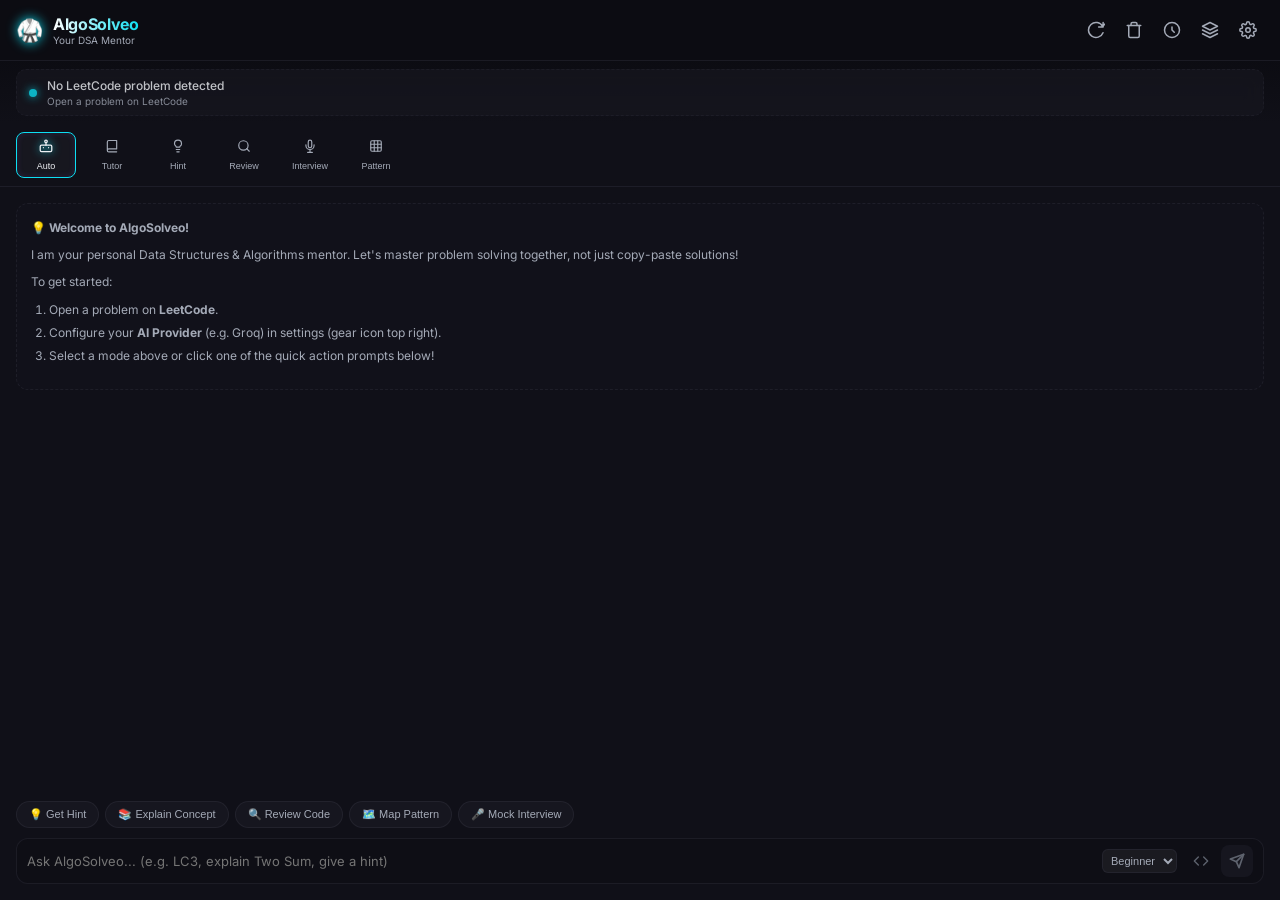
<file: sidepanel.html>
<!DOCTYPE html>
<html lang="en">
<head>
  <meta charset="UTF-8">
  <meta name="viewport" content="width=device-width, initial-scale=1.0">
  <title>AlgoSolveo - LeetCode Mentor</title>
  <link rel="preconnect" href="https://fonts.googleapis.com">
  <link rel="preconnect" href="https://fonts.gstatic.com" crossorigin>
  <link href="https://fonts.googleapis.com/css2?family=Fira+Code:wght@400;500&family=Inter:wght@300;400;500;600;700&display=swap" rel="stylesheet">
  <link rel="stylesheet" href="sidepanel.css">
</head>
<body class="dark-mode">
  <div class="app-container">
    <!-- Header -->
    <header class="app-header">
      <div class="logo-area">
        <span class="logo-emoji">🥋</span>
        <div class="logo-text">
          <h1>AlgoSolveo</h1>
          <span class="logo-subtitle">Your DSA Mentor</span>
        </div>
      </div>
      <div class="header-actions">
        <button id="sync-problem-btn" class="icon-btn" title="Sync Problem and Code">
          <svg viewBox="0 0 24 24" width="18" height="18" fill="none" stroke="currentColor" stroke-width="2" stroke-linecap="round" stroke-linejoin="round"><path d="M21.5 2v6h-6M21.34 15.57a10 10 0 1 1-.57-8.38l5.67-5.67"/></svg>
        </button>
        <button id="header-clear-chat-btn" class="icon-btn" title="Clear Current Chat">
          <svg viewBox="0 0 24 24" width="18" height="18" fill="none" stroke="currentColor" stroke-width="2" stroke-linecap="round" stroke-linejoin="round"><polyline points="3 6 5 6 21 6"/><path d="M19 6v14a2 2 0 0 1-2 2H7a2 2 0 0 1-2-2V6m3 0V4a2 2 0 0 1 2-2h4a2 2 0 0 1 2 2v2"/></svg>
        </button>
        <button id="toggle-history-btn" class="icon-btn" title="Saved Chats">
          <svg viewBox="0 0 24 24" width="18" height="18" fill="none" stroke="currentColor" stroke-width="2" stroke-linecap="round" stroke-linejoin="round"><path d="M12 8v4l3 3"/><circle cx="12" cy="12" r="10"/></svg>
        </button>
        <button id="toggle-roadmap-btn" class="icon-btn" title="Pattern Roadmap">
          <svg viewBox="0 0 24 24" width="18" height="18" fill="none" stroke="currentColor" stroke-width="2" stroke-linecap="round" stroke-linejoin="round"><path d="M12 2L2 7l10 5 10-5-10-5zM2 17l10 5 10-5M2 12l10 5 10-5"/></svg>
        </button>
        <button id="toggle-settings-btn" class="icon-btn" title="Settings">
          <svg viewBox="0 0 24 24" width="18" height="18" fill="none" stroke="currentColor" stroke-width="2" stroke-linecap="round" stroke-linejoin="round"><circle cx="12" cy="12" r="3"/><path d="M19.4 15a1.65 1.65 0 0 0 .33 1.82l.06.06a2 2 0 1 1-2.83 2.83l-.06-.06a1.65 1.65 0 0 0-1.82-.33 1.65 1.65 0 0 0-1 1.51V21a2 2 0 0 1-4 0v-.09A1.65 1.65 0 0 0 9 19.4a1.65 1.65 0 0 0-1.82.33l-.06.06a2 2 0 1 1-2.83-2.83l.06-.06a1.65 1.65 0 0 0 .33-1.82 1.65 1.65 0 0 0-1.51-1H3a2 2 0 0 1 0-4h.09A1.65 1.65 0 0 0 4.6 9a1.65 1.65 0 0 0-.33-1.82l-.06-.06a2 2 0 1 1 2.83-2.83l.06.06a1.65 1.65 0 0 0 1.82.33H9a1.65 1.65 0 0 0 1-1.51V3a2 2 0 0 1 4 0v.09a1.65 1.65 0 0 0 1 1.51 1.65 1.65 0 0 0 1.82-.33l.06-.06a2 2 0 1 1 2.83 2.83l-.06.06a1.65 1.65 0 0 0-.33 1.82V9a1.65 1.65 0 0 0 1.51 1H21a2 2 0 0 1 0 4h-.09a1.65 1.65 0 0 0-1.51 1z"/></svg>
        </button>
      </div>
    </header>

    <!-- Problem Status Bar -->
    <section class="problem-status-bar">
      <div id="problem-info" class="problem-info empty">
        <span class="status-indicator"></span>
        <div class="problem-details">
          <p id="problem-title" class="title">No LeetCode problem detected</p>
          <div class="difficulty-wrapper">
            <span id="problem-difficulty" class="difficulty">Open a problem on LeetCode</span>
            <span class="difficulty-separator hidden">|</span>
            <select id="header-language-select" class="header-lang-select hidden">
              <option value="Java">Java</option>
              <option value="Python">Python</option>
              <option value="C++">C++</option>
              <option value="JavaScript">JavaScript</option>
              <option value="Go">Go</option>
              <option value="TypeScript">TypeScript</option>
              <option value="Rust">Rust</option>
            </select>
          </div>
        </div>
      </div>
    </section>

    <!-- Mode Selector Tabs -->
    <nav class="mode-selector">
      <button class="mode-tab active" data-mode="AUTO" title="Auto Mode Detection">
        <span class="mode-icon">
          <svg viewBox="0 0 24 24" width="14" height="14" fill="none" stroke="currentColor" stroke-width="2" stroke-linecap="round" stroke-linejoin="round"><rect x="3" y="11" width="18" height="10" rx="2"/><circle cx="12" cy="5" r="2"/><path d="M12 7v4M8 15h.01M16 15h.01"/></svg>
        </span>
        <span class="mode-name">Auto</span>
      </button>
      <button class="mode-tab" data-mode="TUTOR" title="Tutor Mode">
        <span class="mode-icon">
          <svg viewBox="0 0 24 24" width="14" height="14" fill="none" stroke="currentColor" stroke-width="2" stroke-linecap="round" stroke-linejoin="round"><path d="M4 19.5A2.5 2.5 0 0 1 6.5 17H20M4 19.5A2.5 2.5 0 0 0 6.5 22H20M4 19.5V5A2.5 2.5 0 0 1 6.5 2.5H20v14.5H6.5a2.5 2.5 0 0 0-2.5 2.5z"/></svg>
        </span>
        <span class="mode-name">Tutor</span>
      </button>
      <button class="mode-tab" data-mode="HINT" title="Hint Mode">
        <span class="mode-icon">
          <svg viewBox="0 0 24 24" width="14" height="14" fill="none" stroke="currentColor" stroke-width="2" stroke-linecap="round" stroke-linejoin="round"><path d="M9 18h6M10 22h4M15 14c.2-1 .7-1.7 1.5-2.5 1-.9 1.5-2.2 1.5-3.5A6 6 0 0 0 6 8c0 1 .6 2.2 1.5 3.5.7.7 1.3 1.5 1.5 2.5z"/></svg>
        </span>
        <span class="mode-name">Hint</span>
      </button>
      <button class="mode-tab" data-mode="REVIEW" title="Review Mode">
        <span class="mode-icon">
          <svg viewBox="0 0 24 24" width="14" height="14" fill="none" stroke="currentColor" stroke-width="2" stroke-linecap="round" stroke-linejoin="round"><circle cx="11" cy="11" r="8"/><line x1="21" y1="21" x2="16.65" y2="16.65"/></svg>
        </span>
        <span class="mode-name">Review</span>
      </button>
      <button class="mode-tab" data-mode="INTERVIEW" title="Interview Mode">
        <span class="mode-icon">
          <svg viewBox="0 0 24 24" width="14" height="14" fill="none" stroke="currentColor" stroke-width="2" stroke-linecap="round" stroke-linejoin="round"><path d="M12 2a3 3 0 0 0-3 3v7a3 3 0 0 0 6 0V5a3 3 0 0 0-3-3z"/><path d="M19 10v1a7 7 0 0 1-14 0v-1M12 19v4M8 23h8"/></svg>
        </span>
        <span class="mode-name">Interview</span>
      </button>
      <button class="mode-tab" data-mode="PATTERN" title="Pattern Mapper Mode">
        <span class="mode-icon">
          <svg viewBox="0 0 24 24" width="14" height="14" fill="none" stroke="currentColor" stroke-width="2" stroke-linecap="round" stroke-linejoin="round"><rect x="3" y="3" width="18" height="18" rx="2" ry="2"/><line x1="9" y1="3" x2="9" y2="21"/><line x1="15" y1="3" x2="15" y2="21"/><line x1="3" y1="9" x2="21" y2="9"/><line x1="3" y1="15" x2="21" y2="15"/></svg>
        </span>
        <span class="mode-name">Pattern</span>
      </button>
    </nav>

    <!-- Settings Slide Panel -->
    <section id="settings-panel" class="settings-panel hidden">
      <div class="settings-header">
        <h2>Settings</h2>
        <button id="close-settings-btn" class="icon-btn">
          <svg viewBox="0 0 24 24" width="20" height="20" fill="none" stroke="currentColor" stroke-width="2" stroke-linecap="round" stroke-linejoin="round"><line x1="18" y1="6" x2="6" y2="18"/><line x1="6" y1="6" x2="18" y2="18"/></svg>
        </button>
      </div>
      <div class="settings-content">
        <div class="settings-group" id="account-group">
          <label>Account</label>
          <div id="account-signed-out">
            <button id="google-signin-btn" type="button" class="primary-btn">Sign in with Google</button>
          </div>
          <div id="account-signed-in" class="hidden">
            <div id="account-email" style="font-weight:600;margin-bottom:4px;"></div>
            <div id="account-plan" style="opacity:0.8;margin-bottom:8px;"></div>
            <button id="signout-btn" type="button" class="primary-btn">Sign out</button>
          </div>
        </div>

        <div class="settings-group">
          <label for="provider-select">AI Provider</label>
          <select id="provider-select">
            <option value="algosolveo">AlgoSolveo AI (Sign in, no key needed)</option>
            <option value="groq">Groq (Your own key)</option>
            <option value="ollama">Ollama (Local LLM)</option>
            <option value="openai">OpenAI (ChatGPT)</option>
          </select>
        </div>

        <!-- Provider Specific Groups -->
        <div id="groq-group" class="provider-specific">
          <div class="settings-group">
            <label for="groq-key-input">Groq API Key</label>
            <div class="api-key-container">
              <input type="password" id="groq-key-input" placeholder="gsk_...">
              <button id="test-groq-btn" class="secondary-btn compact-btn">Test</button>
            </div>
            <span id="groq-status" class="help-text">Get a free, high-speed API Key from <a href="https://console.groq.com/" target="_blank">Groq Console</a></span>
          </div>
          <div class="settings-group">
            <label for="groq-model-select">Groq Model</label>
            <select id="groq-model-select">
              <option value="openai/gpt-oss-20b">GPT-OSS 20B (Fast)</option>
              <option value="openai/gpt-oss-120b">GPT-OSS 120B (Smartest)</option>
              <option value="gemma2-9b-it">Gemma 2 9B (Google - Fast & Smart)</option>
            </select>
          </div>
        </div>

        <div id="ollama-group" class="provider-specific hidden">
          <div class="settings-group">
            <label for="ollama-url-input">Ollama Server URL</label>
            <div class="api-key-container">
              <input type="text" id="ollama-url-input" placeholder="https://ollama.com/api" value="https://ollama.com/api">
              <button id="test-ollama-btn" class="secondary-btn compact-btn">Test</button>
            </div>
            <span id="ollama-status" class="help-text">Start Ollama on your machine, or enter a remote server URL.</span>
          </div>
          <div class="settings-group">
            <label for="ollama-key-input">Ollama API Key (Optional)</label>
            <input type="password" id="ollama-key-input" placeholder="ollama_...">
            <span class="help-text">Required if accessing Ollama Cloud or a remote secure server.</span>
          </div>
          <div class="settings-group">
            <label for="ollama-model-select">Ollama Model</label>
            <select id="ollama-model-select" style="margin-bottom: 8px;">
              <option value="gpt-oss:20b">gpt-oss:20b (Best - Cloud)</option>
            </select>
            <input type="hidden" id="ollama-model-input" value="gpt-oss:20b">
            <span class="help-text">Default model for the Ollama connection.</span>
          </div>
        </div>

        <div id="openai-group" class="provider-specific hidden">
          <div class="settings-group">
            <label for="openai-key-input">OpenAI API Key</label>
            <div class="api-key-container">
              <input type="password" id="openai-key-input" placeholder="sk-...">
              <button id="test-openai-btn" class="secondary-btn compact-btn">Test</button>
            </div>
            <span id="openai-status" class="help-text">Verify your ChatGPT API Key.</span>
          </div>
          <div class="settings-group">
            <label for="openai-model-select">OpenAI Model</label>
            <select id="openai-model-select">
              <option value="gpt-4o-mini">GPT-4o Mini (Recommended)</option>
              <option value="gpt-4o">GPT-4o (Paid/Smart)</option>
            </select>
          </div>
        </div>
        <div class="settings-group">
          <label for="language-select">Preferred Language</label>
          <select id="language-select">
            <option value="Python">Python</option>
            <option value="JavaScript">JavaScript</option>
            <option value="Java">Java</option>
            <option value="C++">C++</option>
            <option value="Go">Go</option>
            <option value="TypeScript">TypeScript</option>
            <option value="Rust">Rust</option>
          </select>
        </div>
        <div class="settings-group">
          <label for="tutor-style">Tutor Style</label>
          <select id="tutor-style">
            <option value="Beginner-Friendly" selected>Beginner-Friendly (Simple code & analogies)</option>
            <option value="Socratic">Socratic (Guided questions)</option>
            <option value="Direct">Direct (Explanatory)</option>
          </select>
        </div>
        <div class="settings-group">
          <label for="interviewer-personality">Interviewer Persona</label>
          <select id="interviewer-personality">
            <option value="Neutral">Neutral (Standard corporate)</option>
            <option value="Friendly">Friendly & Encouraging</option>
            <option value="Challenging">Challenging & Probing</option>
          </select>
        </div>
        <div class="settings-group checkbox-group">
          <input type="checkbox" id="auto-sync-code">
          <label for="auto-sync-code">Auto-sync code from LeetCode editor</label>
        </div>
        <button id="save-settings-btn" class="primary-btn">Save Settings</button>
        <button id="clear-chat-btn" class="secondary-btn">Clear Chat History</button>
      </div>
    </section>

    <!-- History Slide Panel -->
    <section id="history-panel" class="settings-panel hidden left-panel">
      <div class="settings-header">
        <h2>Saved Chats</h2>
        <button id="close-history-btn" class="icon-btn" title="Close">
          <svg viewBox="0 0 24 24" width="20" height="20" fill="none" stroke="currentColor" stroke-width="2" stroke-linecap="round" stroke-linejoin="round"><line x1="18" y1="6" x2="6" y2="18"/><line x1="6" y1="6" x2="18" y2="18"/></svg>
        </button>
      </div>
      <div class="settings-content" style="overflow-y: auto; flex-grow: 1; padding: 0;">
        <div id="history-list" class="history-list">
          <div class="history-empty">No saved chats yet. Start a conversation on a LeetCode problem!</div>
        </div>
      </div>
    </section>

    <!-- Roadmap Slide Panel -->
    <section id="roadmap-panel" class="settings-panel hidden left-panel">
      <div class="settings-header">
        <h2>Pattern Roadmap</h2>
        <button id="close-roadmap-btn" class="icon-btn" title="Close">
          <svg viewBox="0 0 24 24" width="20" height="20" fill="none" stroke="currentColor" stroke-width="2" stroke-linecap="round" stroke-linejoin="round"><line x1="18" y1="6" x2="6" y2="18"/><line x1="6" y1="6" x2="18" y2="18"/></svg>
        </button>
      </div>
      <div class="settings-content" style="overflow-y: auto; flex-grow: 1; padding: 16px;">
        <div id="roadmap-list" class="roadmap-list">
          <!-- Dynamically populated patterns -->
        </div>
      </div>
    </section>

    <!-- Chat Area -->
    <main class="chat-area">
      <div id="chat-history" class="chat-history">
        <!-- Welcomes/Messages will be generated dynamically -->
        <div class="message system">
          <div class="message-content">
            <p>💡 <strong>Welcome to AlgoSolveo!</strong></p>
            <p>I am your personal Data Structures & Algorithms mentor. Let's master problem solving together, not just copy-paste solutions!</p>
            <p class="instruction">To get started:</p>
            <ol>
              <li>Open a problem on <strong>LeetCode</strong>.</li>
              <li>Configure your <strong>AI Provider</strong> (e.g. Groq) in settings (gear icon top right).</li>
              <li>Select a mode above or click one of the quick action prompts below!</li>
            </ol>
          </div>
        </div>
      </div>
      <div id="typing-indicator" class="typing-indicator hidden">
        <span class="dots"><span></span><span></span><span></span></span>
        <span class="mode-label">AlgoSolveo is thinking...</span>
      </div>
    </main>

    <!-- Quick Action Prompts (Footer Actions) -->
    <section class="quick-actions">
      <button class="quick-btn" data-action="hint">💡 Get Hint</button>
      <button class="quick-btn" data-action="explain">📚 Explain Concept</button>
      <button class="quick-btn" data-action="review">🔍 Review Code</button>
      <button class="quick-btn" data-action="pattern">🗺️ Map Pattern</button>
      <button class="quick-btn" data-action="interview">🎤 Mock Interview</button>
    </section>

    <!-- Footer Controls -->
    <footer class="app-footer">
      <div class="input-container">
        <textarea id="chat-input" placeholder="Ask AlgoSolveo... (e.g. LC3, explain Two Sum, give a hint)" rows="1"></textarea>
        <div class="input-actions">
          <select id="footer-tutor-style" class="footer-style-select" title="Tutor Style">
            <option value="Beginner-Friendly" selected>Beginner</option>
            <option value="Socratic">Socratic</option>
            <option value="Direct">Direct</option>
          </select>
          <button id="grab-code-btn" class="footer-action-btn" title="Grab Code from Editor">
            <svg viewBox="0 0 24 24" width="16" height="16" fill="none" stroke="currentColor" stroke-width="2" stroke-linecap="round" stroke-linejoin="round"><polyline points="16 18 22 12 16 6"/><polyline points="8 6 2 12 8 18"/></svg>
            <span id="code-sync-badge" class="sync-badge hidden"></span>
          </button>
          <button id="send-msg-btn" class="send-btn" disabled>
            <svg viewBox="0 0 24 24" width="16" height="16" fill="none" stroke="currentColor" stroke-width="2.5" stroke-linecap="round" stroke-linejoin="round"><line x1="22" y1="2" x2="11" y2="13"/><polygon points="22 2 15 22 11 13 2 9 22 2"/></svg>
          </button>
        </div>
      </div>
    </footer>
    <!-- Language Selector Modal popup -->
    <div id="language-modal" class="modal hidden">
      <div class="modal-content">
        <h3>Select Programming Language</h3>
        <p>AlgoSolveo has mapped the problem. Select your language to customize explanations and code solutions:</p>
        <div class="language-options">
          <button class="lang-opt-btn" data-lang="Java">Java</button>
          <button class="lang-opt-btn" data-lang="Python">Python</button>
          <button class="lang-opt-btn" data-lang="C++">C++</button>
          <button class="lang-opt-btn" data-lang="JavaScript">JavaScript</button>
        </div>
      </div>
    </div>

  </div>

  <script src="markdown.js"></script>
  <script src="supabase-config.js"></script>
  <script src="auth.js"></script>
  <script src="sidepanel.js"></script>
</body>
</html>
</file>
<file: sidepanel.css>
/* Design System & Base Variables */
:root {
  --bg-main: hsl(240, 20%, 8%);
  --bg-sidebar: hsl(240, 20%, 6%);
  --bg-card: hsla(240, 16%, 12%, 0.7);
  --bg-input: hsla(240, 16%, 6%, 0.5);
  
  --border-glow: hsla(265, 90%, 65%, 0.15);
  --border-light: hsla(240, 12%, 25%, 0.35);
  --border-active: hsla(240, 12%, 40%, 0.5);
  
  --text-main: hsl(220, 20%, 94%);
  --text-muted: hsl(220, 12%, 68%);
  --text-dark: hsl(220, 8%, 40%);
  
  /* Mode Colors (Vibrant Neon Accents) */
  --color-auto: hsl(185, 90%, 50%);       /* Neon Cyan */
  --color-tutor: #a855f7;                 /* Purple */
  --color-hint: #f59e0b;                  /* Amber */
  --color-review: #10b981;                /* Emerald */
  --color-interview: #f43f5e;             /* Rose */
  --color-pattern: #3b82f6;               /* Blue */
  
  /* Active mode color variable, dynamically updated */
  --mode-accent: var(--color-auto);
  --mode-accent-rgb: 0, 230, 255;
  
  --font-sans: 'Inter', -apple-system, BlinkMacSystemFont, "Segoe UI", Roboto, sans-serif;
  --font-mono: 'Fira Code', Consolas, Monaco, monospace;
}

/* Reset and Layout */
* {
  box-sizing: border-box;
  margin: 0;
  padding: 0;
}

body {
  font-family: var(--font-sans);
  background-color: var(--bg-main);
  color: var(--text-main);
  overflow: hidden;
  height: 100vh;
  width: 100%;
}

.app-container {
  display: flex;
  flex-direction: column;
  height: 100vh;
  max-height: 100vh;
  position: relative;
}

/* Scrollbar styling */
::-webkit-scrollbar {
  width: 6px;
  height: 6px;
}
::-webkit-scrollbar-track {
  background: transparent;
}
::-webkit-scrollbar-thumb {
  background: hsla(240, 10%, 30%, 0.4);
  border-radius: 10px;
}
::-webkit-scrollbar-thumb:hover {
  background: hsla(240, 10%, 40%, 0.6);
}

/* Header styling */
.app-header {
  display: flex;
  justify-content: space-between;
  align-items: center;
  padding: 14px 16px;
  background: var(--bg-sidebar);
  border-bottom: 1px solid var(--border-light);
  z-index: 10;
  flex-shrink: 0;
}

.logo-area {
  display: flex;
  align-items: center;
  gap: 10px;
}

.logo-emoji {
  font-size: 22px;
  filter: drop-shadow(0 0 6px var(--mode-accent));
  transition: filter 0.3s ease;
}

.logo-text h1 {
  font-size: 16px;
  font-weight: 700;
  letter-spacing: -0.02em;
  background: linear-gradient(90deg, #fff, var(--mode-accent));
  -webkit-background-clip: text;
  -webkit-text-fill-color: transparent;
  transition: all 0.3s ease;
}

.logo-subtitle {
  font-size: 10px;
  color: var(--text-muted);
  display: block;
}

.header-actions {
  display: flex;
  gap: 6px;
}

.icon-btn {
  background: transparent;
  border: 1px solid transparent;
  color: var(--text-muted);
  width: 32px;
  height: 32px;
  border-radius: 8px;
  display: flex;
  align-items: center;
  justify-content: center;
  cursor: pointer;
  transition: all 0.2s cubic-bezier(0.4, 0, 0.2, 1);
}

.icon-btn:hover {
  background: var(--bg-card);
  color: var(--text-main);
  border-color: var(--border-light);
}

.icon-btn:active {
  transform: scale(0.95);
}

/* Problem Status Bar */
.problem-status-bar {
  background: linear-gradient(180deg, var(--bg-sidebar), transparent);
  padding: 8px 16px;
  flex-shrink: 0;
}

.problem-info {
  display: flex;
  align-items: center;
  gap: 10px;
  padding: 8px 12px;
  border-radius: 10px;
  background: var(--bg-card);
  border: 1px solid var(--border-light);
  backdrop-filter: blur(8px);
  transition: all 0.3s ease;
}

.problem-info.empty {
  border-style: dashed;
  opacity: 0.8;
}

.status-indicator {
  width: 8px;
  height: 8px;
  border-radius: 50%;
  background-color: var(--mode-accent);
  box-shadow: 0 0 8px var(--mode-accent);
  flex-shrink: 0;
  transition: background-color 0.3s ease, box-shadow 0.3s ease;
}

.problem-details {
  overflow: hidden;
  white-space: nowrap;
  text-overflow: ellipsis;
  flex-grow: 1;
}

.problem-details .title {
  font-size: 12px;
  font-weight: 500;
  color: var(--text-main);
  text-overflow: ellipsis;
  overflow: hidden;
}

.problem-details .difficulty {
  font-size: 10px;
  color: var(--text-muted);
}

/* Mode Tabs */
.mode-selector {
  display: flex;
  padding: 8px 16px;
  gap: 6px;
  overflow-x: auto;
  border-bottom: 1px solid var(--border-light);
  scrollbar-width: none; /* Hide scrollbar for Firefox */
  min-height: 58px; /* Ensure mode selector does not collapse */
  flex-shrink: 0; /* Prevent vertical shrinkage */
}

.mode-selector::-webkit-scrollbar {
  display: none; /* Hide scrollbar for Chrome */
}

.mode-tab {
  display: flex;
  flex-direction: column;
  align-items: center;
  gap: 4px;
  padding: 6px 10px;
  background: transparent;
  border: 1px solid transparent;
  border-radius: 8px;
  color: var(--text-muted);
  cursor: pointer;
  min-width: 60px;
  flex-shrink: 0;
  transition: all 0.2s ease;
}

.mode-tab:hover {
  background: var(--bg-card);
  color: var(--text-main);
}

.mode-icon {
  font-size: 16px;
  transition: transform 0.2s ease;
}

.mode-name {
  font-size: 9px;
  font-weight: 500;
}

.mode-tab.active {
  background: var(--bg-card);
  border-color: var(--mode-accent);
  box-shadow: inset 0 0 6px var(--border-glow);
  color: var(--text-main);
}

.mode-tab.active .mode-icon {
  transform: scale(1.1);
  filter: drop-shadow(0 0 4px var(--mode-accent));
}

/* Settings Panel (Slide-over) */
.settings-panel {
  position: absolute;
  top: 0;
  right: 0;
  bottom: 0;
  left: 0;
  background: hsla(240, 20%, 6%, 0.95);
  backdrop-filter: blur(16px);
  z-index: 100;
  padding: 20px;
  display: flex;
  flex-direction: column;
  transition: transform 0.3s cubic-bezier(0.16, 1, 0.3, 1);
  transform: translateX(0);
  border-left: 1px solid var(--border-light);
}

.settings-panel.hidden {
  transform: translateX(100%);
  pointer-events: none;
}

.hidden {
  display: none !important;
}

.settings-header {
  display: flex;
  justify-content: space-between;
  align-items: center;
  margin-bottom: 24px;
}

.settings-header h2 {
  font-size: 18px;
  font-weight: 600;
  letter-spacing: -0.02em;
}

.settings-content {
  display: flex;
  flex-direction: column;
  gap: 18px;
  overflow-y: auto;
  flex-grow: 1;
}

.settings-group {
  display: flex;
  flex-direction: column;
  gap: 6px;
}

.settings-group label {
  font-size: 11px;
  font-weight: 600;
  color: var(--text-muted);
  text-transform: uppercase;
  letter-spacing: 0.05em;
}

.settings-group input[type="text"],
.settings-group input[type="password"],
.settings-group select {
  background: var(--bg-input);
  border: 1px solid var(--border-light);
  color: var(--text-main);
  padding: 10px 12px;
  border-radius: 8px;
  font-size: 13px;
  width: 100%;
  outline: none;
  transition: all 0.2s ease;
}

.settings-group input:focus,
.settings-group select:focus {
  border-color: var(--mode-accent);
  box-shadow: 0 0 6px var(--border-glow);
}

.settings-group .help-text {
  font-size: 10px;
  color: var(--text-dark);
  margin-top: 2px;
}

.settings-group .help-text a {
  color: var(--mode-accent);
  text-decoration: none;
}

.settings-group .help-text a:hover {
  text-decoration: underline;
}

.api-key-container {
  display: flex;
  gap: 8px;
}

.api-key-container input {
  flex-grow: 1;
}

.compact-btn {
  padding: 8px 12px !important;
  font-size: 11px !important;
  height: auto;
}

.success-text {
  color: var(--color-review) !important;
}

.error-text {
  color: var(--color-interview) !important;
}

.testing-text {
  color: var(--color-pattern) !important;
}

.provider-specific {
  border-left: 2px solid rgba(255, 255, 255, 0.1);
  padding-left: 12px;
  margin-bottom: 12px;
  margin-top: -4px;
}

.checkbox-group {
  flex-direction: row;
  align-items: center;
  gap: 8px;
  margin-top: 4px;
}

.checkbox-group input {
  width: 16px;
  height: 16px;
  accent-color: var(--mode-accent);
  cursor: pointer;
}

.checkbox-group label {
  text-transform: none;
  font-size: 12px;
  font-weight: 400;
  color: var(--text-main);
  cursor: pointer;
}

.primary-btn {
  background: linear-gradient(135deg, var(--mode-accent), hsl(265, 80%, 50%));
  border: none;
  color: #fff;
  font-size: 13px;
  font-weight: 600;
  padding: 12px;
  border-radius: 8px;
  cursor: pointer;
  transition: all 0.2s ease;
  margin-top: 10px;
  box-shadow: 0 4px 12px hsla(265, 80%, 50%, 0.3);
}

.primary-btn:hover {
  opacity: 0.95;
  box-shadow: 0 6px 16px hsla(265, 80%, 50%, 0.45);
  transform: translateY(-1px);
}

.primary-btn:active {
  transform: translateY(0);
}

.secondary-btn {
  background: hsla(240, 10%, 15%, 0.5);
  border: 1px solid var(--border-light);
  color: var(--text-main);
  font-size: 13px;
  font-weight: 500;
  padding: 10px;
  border-radius: 8px;
  cursor: pointer;
  transition: all 0.2s ease;
}

.secondary-btn:hover {
  background: hsla(240, 10%, 20%, 0.8);
  border-color: var(--border-active);
}

/* Chat Area Container */
.chat-area {
  display: flex;
  flex-direction: column;
  flex-grow: 1;
  overflow-y: auto;
  padding: 16px;
  gap: 16px;
}

.chat-history {
  display: flex;
  flex-direction: column;
  gap: 18px;
  flex-grow: 1;
}

/* Messages */
.message {
  display: flex;
  flex-direction: column;
  gap: 6px;
  max-width: 100%;
  animation: fadeIn 0.25s cubic-bezier(0.4, 0, 0.2, 1);
}

@keyframes fadeIn {
  from { opacity: 0; transform: translateY(6px); }
  to { opacity: 1; transform: translateY(0); }
}

.message.user {
  align-items: flex-end;
}

.message.user .message-content {
  background: hsla(265, 80%, 50%, 0.2);
  border: 1px solid hsla(265, 80%, 50%, 0.4);
  border-radius: 12px 12px 2px 12px;
  color: var(--text-main);
  padding: 10px 14px;
  max-width: 85%;
  font-size: 13px;
  line-height: 1.5;
  box-shadow: 0 2px 8px rgba(0,0,0,0.15);
}

.message.ai .message-content {
  background: var(--bg-card);
  border: 1px solid var(--border-light);
  border-radius: 12px 12px 12px 2px;
  color: var(--text-main);
  padding: 14px;
  max-width: 100%;
  font-size: 13px;
  line-height: 1.6;
  box-shadow: 0 4px 12px rgba(0, 0, 0, 0.2);
}

.message.ai.tutor { border-left: 3px solid var(--color-tutor); }
.message.ai.hint { border-left: 3px solid var(--color-hint); }
.message.ai.review { border-left: 3px solid var(--color-review); }
.message.ai.interview { border-left: 3px solid var(--color-interview); }
.message.ai.pattern { border-left: 3px solid var(--color-pattern); }

.message.system .message-content {
  background: hsla(240, 16%, 10%, 0.4);
  border: 1px dashed var(--border-light);
  border-radius: 12px;
  padding: 14px;
  font-size: 12px;
  line-height: 1.6;
  color: var(--text-muted);
}

.message.system ol, .message.system ul {
  margin-left: 18px;
  margin-top: 6px;
}

.message.system li {
  margin-bottom: 4px;
}

.message.system p {
  margin-bottom: 8px;
}

.message.system p:last-child {
  margin-bottom: 0;
}

/* Markdown formatting inside messages */
.message-content h1, .message-content h2, .message-content h3 {
  margin-top: 14px;
  margin-bottom: 8px;
  font-weight: 600;
  letter-spacing: -0.02em;
  color: #fff;
}
.message-content h1 { font-size: 16px; border-bottom: 1px solid var(--border-light); padding-bottom: 4px; }
.message-content h2 { font-size: 14px; }
.message-content h3 { font-size: 13px; }

.message-content p {
  margin-bottom: 10px;
}
.message-content p:last-child {
  margin-bottom: 0;
}

.message-content code {
  font-family: var(--font-mono);
  font-size: 11.5px;
  background: hsla(240, 10%, 20%, 0.6);
  padding: 2px 5px;
  border-radius: 4px;
  color: hsl(185, 90%, 60%);
  border: 1px solid hsla(240, 10%, 30%, 0.3);
}

.message-content ul, .message-content ol {
  margin-left: 20px;
  margin-bottom: 10px;
}

.message-content li {
  margin-bottom: 4px;
}

.message-content blockquote {
  border-left: 3px solid var(--text-dark);
  padding-left: 12px;
  margin: 10px 0;
  color: var(--text-muted);
  font-style: italic;
}

/* Alerts inside markdown */
.alert-box {
  border-radius: 8px;
  padding: 12px;
  margin: 14px 0;
  font-size: 12.5px;
}

.alert-title {
  font-weight: 700;
  font-size: 11px;
  margin-bottom: 4px;
  letter-spacing: 0.05em;
  display: flex;
  align-items: center;
  gap: 6px;
}

.alert-note {
  background: hsla(215, 80%, 40%, 0.1);
  border: 1px solid hsla(215, 80%, 45%, 0.3);
  color: hsl(215, 90%, 75%);
}
.alert-note .alert-title { color: hsl(215, 90%, 65%); }

.alert-tip {
  background: hsla(140, 80%, 40%, 0.1);
  border: 1px solid hsla(140, 80%, 45%, 0.3);
  color: hsl(140, 90%, 75%);
}
.alert-tip .alert-title { color: hsl(140, 90%, 65%); }

.alert-important {
  background: hsla(265, 80%, 50%, 0.1);
  border: 1px solid hsla(265, 80%, 55%, 0.3);
  color: hsl(265, 90%, 80%);
}
.alert-important .alert-title { color: hsl(265, 90%, 70%); }

.alert-warning {
  background: hsla(38, 95%, 45%, 0.1);
  border: 1px solid hsla(38, 95%, 50%, 0.3);
  color: hsl(38, 90%, 75%);
}
.alert-warning .alert-title { color: hsl(38, 90%, 65%); }

.alert-caution {
  background: hsla(0, 85%, 45%, 0.1);
  border: 1px solid hsla(0, 85%, 50%, 0.3);
  color: hsl(0, 90%, 75%);
}
.alert-caution .alert-title { color: hsl(0, 90%, 65%); }

/* Code Blocks inside Markdown */
.code-wrapper {
  margin: 14px 0;
  border-radius: 8px;
  background: hsl(240, 16%, 6%);
  border: 1px solid var(--border-light);
  overflow: hidden;
}

.code-header {
  display: flex;
  justify-content: space-between;
  align-items: center;
  padding: 6px 12px;
  background: hsla(240, 10%, 12%, 0.8);
  border-bottom: 1px solid var(--border-light);
}

.code-lang {
  font-family: var(--font-mono);
  font-size: 10px;
  text-transform: uppercase;
  color: var(--text-muted);
  font-weight: 500;
}

.copy-code-btn {
  background: transparent;
  border: 1px solid transparent;
  color: var(--text-dark);
  font-size: 10px;
  padding: 2px 6px;
  border-radius: 4px;
  cursor: pointer;
  transition: all 0.2s ease;
}

.copy-code-btn:hover {
  background: var(--bg-card);
  color: var(--text-main);
}

.code-wrapper pre {
  padding: 12px;
  overflow-x: auto;
}

.code-wrapper code {
  font-family: var(--font-mono);
  font-size: 12px;
  line-height: 1.5;
  background: transparent;
  padding: 0;
  border: none;
  color: var(--text-main);
  white-space: pre;
}

/* Typing Indicator */
.typing-indicator {
  display: flex;
  align-items: center;
  gap: 10px;
  padding: 8px 12px;
  background: var(--bg-card);
  border: 1px solid var(--border-light);
  border-radius: 12px 12px 12px 2px;
  max-width: fit-content;
  align-self: flex-start;
  animation: fadeIn 0.2s ease;
}

.typing-indicator .dots {
  display: flex;
  align-items: center;
  height: 12px;
  gap: 3px;
}

.typing-indicator .dots span {
  width: 5px;
  height: 5px;
  background-color: var(--mode-accent);
  border-radius: 50%;
  display: inline-block;
  animation: bounce 1.3s infinite ease-in-out;
}

.typing-indicator .dots span:nth-child(2) { animation-delay: -1.1s; }
.typing-indicator .dots span:nth-child(3) { animation-delay: -0.9s; }

@keyframes bounce {
  0%, 80%, 100% { transform: scale(0); }
  40% { transform: scale(1.0); }
}

.typing-indicator .mode-label {
  font-size: 11px;
  color: var(--text-muted);
  font-weight: 500;
}

/* Quick Actions Prompts */
.quick-actions {
  display: flex;
  padding: 0 16px;
  gap: 6px;
  overflow-x: auto;
  scrollbar-width: none;
  flex-shrink: 0;
}

.quick-actions::-webkit-scrollbar {
  display: none;
}

.quick-btn {
  background: var(--bg-card);
  border: 1px solid var(--border-light);
  border-radius: 20px;
  padding: 6px 12px;
  color: var(--text-muted);
  font-size: 11px;
  font-weight: 500;
  cursor: pointer;
  white-space: nowrap;
  transition: all 0.2s cubic-bezier(0.4, 0, 0.2, 1);
}

.quick-btn:hover {
  background: var(--border-glow);
  border-color: var(--mode-accent);
  color: var(--text-main);
  transform: translateY(-1px);
}

.quick-btn:active {
  transform: translateY(0);
}

/* App Footer Control */
.app-footer {
  padding: 10px 16px 16px;
  flex-shrink: 0;
}

.input-container {
  display: flex;
  align-items: flex-end;
  background: var(--bg-input);
  border: 1px solid var(--border-light);
  border-radius: 12px;
  padding: 6px 10px;
  gap: 8px;
  transition: all 0.2s ease;
}

.input-container:focus-within {
  border-color: var(--mode-accent);
  box-shadow: 0 0 8px var(--border-glow);
}

.input-container textarea {
  flex-grow: 1;
  background: transparent;
  border: none;
  color: var(--text-main);
  font-family: var(--font-sans);
  font-size: 13px;
  line-height: 1.5;
  outline: none;
  resize: none;
  max-height: 120px;
  padding: 6px 0;
  scrollbar-width: thin;
}

.input-actions {
  display: flex;
  align-items: center;
  gap: 4px;
}

.footer-action-btn {
  background: transparent;
  border: none;
  color: var(--text-dark);
  cursor: pointer;
  width: 32px;
  height: 32px;
  border-radius: 8px;
  display: flex;
  align-items: center;
  justify-content: center;
  position: relative;
  transition: all 0.2s ease;
}

.footer-action-btn:hover {
  background: var(--bg-card);
  color: var(--text-muted);
}

.sync-badge {
  position: absolute;
  top: 4px;
  right: 4px;
  width: 6px;
  height: 6px;
  border-radius: 50%;
  background: var(--color-review);
  box-shadow: 0 0 4px var(--color-review);
}

.send-btn {
  background: var(--mode-accent);
  border: none;
  color: #fff;
  width: 32px;
  height: 32px;
  border-radius: 8px;
  display: flex;
  align-items: center;
  justify-content: center;
  cursor: pointer;
  transition: all 0.2s ease;
}

.send-btn:hover {
  opacity: 0.9;
  filter: brightness(1.1);
}

.send-btn:disabled {
  background: var(--bg-card);
  color: var(--text-dark);
  cursor: not-allowed;
}

.send-btn:disabled:hover {
  filter: none;
  opacity: 1;
}

/* Left Panel Slide-over and Saved Chats styles */
.settings-panel.left-panel {
  right: auto;
  left: 0;
  border-left: none;
  border-right: 1px solid var(--border-light);
  transform: translateX(-100%);
}

.settings-panel.left-panel.hidden {
  transform: translateX(-100%);
  pointer-events: none;
}

.settings-panel.left-panel:not(.hidden) {
  transform: translateX(0);
}

.history-list {
  display: flex;
  flex-direction: column;
  gap: 12px;
  padding: 16px;
}

.history-empty {
  font-size: 12px;
  color: var(--text-muted);
  text-align: center;
  padding: 24px 8px;
  line-height: 1.5;
}

.history-item {
  display: flex;
  align-items: center;
  justify-content: space-between;
  padding: 12px 14px;
  border-radius: 8px;
  background: var(--bg-card);
  border: 1px solid var(--border-light);
  cursor: pointer;
  transition: all 0.2s cubic-bezier(0.4, 0, 0.2, 1);
  gap: 10px;
}

.history-item:hover {
  border-color: var(--mode-accent);
  background: hsla(265, 80%, 50%, 0.05);
}

.history-item.active {
  border-color: var(--mode-accent);
  background: hsla(265, 80%, 50%, 0.1);
  box-shadow: 0 0 8px var(--border-glow);
}

.history-item-info {
  display: flex;
  flex-direction: column;
  min-width: 0;
  flex-grow: 1;
}

.history-item-title {
  font-size: 13px;
  font-weight: 500;
  color: var(--text-main);
  white-space: nowrap;
  overflow: hidden;
  text-overflow: ellipsis;
}

.history-item-meta {
  font-size: 10px;
  color: var(--text-muted);
  margin-top: 3px;
}

.delete-history-btn {
  background: transparent;
  border: none;
  color: var(--text-dark);
  cursor: pointer;
  padding: 6px;
  border-radius: 6px;
  display: flex;
  align-items: center;
  justify-content: center;
  transition: all 0.2s ease;
  flex-shrink: 0;
}

.delete-history-btn:hover {
  background: hsla(0, 80%, 50%, 0.15);
  color: #ff5555;
}

/* Code block syntax highlighting */
.code-wrapper pre code {
  color: #abb2bf !important;
}

.code-keyword {
  color: #c678dd !important; /* purple */
  font-weight: 500;
}

.code-type {
  color: #e5c07b !important; /* peach/yellow */
}

.code-str {
  color: #98c379 !important; /* green */
}

.code-comment {
  color: #7f848e !important; /* grey */
  font-style: italic;
}

.code-number {
  color: #d19a66 !important; /* orange */
}

.code-boolean {
  color: #d19a66 !important; /* orange (same as numbers) */
}

.code-function {
  color: #61afef !important; /* blue */
}



/* Modal overlay styling */
.modal {
  position: fixed;
  top: 0;
  left: 0;
  width: 100%;
  height: 100%;
  background: rgba(0, 0, 0, 0.7);
  z-index: 1000;
  display: flex;
  align-items: center;
  justify-content: center;
  animation: fadeInModal 0.25s cubic-bezier(0.4, 0, 0.2, 1);
  backdrop-filter: blur(4px);
}

.modal.hidden {
  display: none !important;
}

.modal-content {
  background: var(--bg-main);
  border: 1px solid var(--border-active);
  border-radius: 16px;
  width: 90%;
  max-width: 320px;
  padding: 24px;
  box-shadow: 0 10px 30px rgba(0, 0, 0, 0.5), 0 0 20px var(--border-glow);
  text-align: center;
  animation: slideInModal 0.25s cubic-bezier(0.4, 0, 0.2, 1);
}

.modal-content h3 {
  margin-top: 0;
  margin-bottom: 12px;
  font-size: 16px;
  font-weight: 600;
  color: #fff;
  letter-spacing: -0.01em;
}

.modal-content p {
  font-size: 12px;
  color: var(--text-muted);
  line-height: 1.6;
  margin-bottom: 20px;
}

.language-options {
  display: flex;
  flex-direction: column;
  gap: 10px;
}

.lang-opt-btn {
  background: var(--bg-card);
  border: 1px solid var(--border-light);
  border-radius: 8px;
  color: var(--text-main);
  padding: 12px;
  font-size: 13px;
  font-weight: 500;
  cursor: pointer;
  transition: all 0.2s ease;
  outline: none;
}

.lang-opt-btn:hover {
  border-color: var(--mode-accent);
  background: hsla(265, 80%, 50%, 0.05);
  color: #fff;
  transform: translateY(-1px);
}

.lang-opt-btn:active {
  transform: translateY(0);
}

@keyframes fadeInModal {
  from { opacity: 0; }
  to { opacity: 1; }
}

@keyframes slideInModal {
  from { transform: translateY(12px) scale(0.95); opacity: 0; }
  to { transform: translateY(0) scale(1); opacity: 1; }
}

/* Table Formatting inside responses */
.table-container {
  width: 100%;
  overflow-x: auto;
  margin-top: 14px;
  margin-bottom: 14px;
  border-radius: 8px;
  border: 1px solid var(--border-light);
  background: var(--bg-card);
}

table {
  width: 100%;
  border-collapse: collapse;
  font-size: 12px;
  text-align: left;
}

th {
  background: hsla(240, 10%, 12%, 0.6);
  color: #fff;
  font-weight: 600;
  padding: 10px 12px;
  border-bottom: 1px solid var(--border-light);
  white-space: nowrap;
}

td {
  padding: 10px 12px;
  color: var(--text-main);
  border-bottom: 1px solid var(--border-light);
  line-height: 1.5;
}

tr:last-child td {
  border-bottom: none;
}

tr:hover td {
  background: hsla(265, 80%, 50%, 0.02);
}

/* Math formatting tweaks */
.math-display {
  text-align: center;
  margin: 12px 0;
  padding: 8px;
  background: rgba(0, 0, 0, 0.2);
  border-radius: 6px;
  display: block;
}

.difficulty-wrapper {
  display: flex;
  align-items: center;
  gap: 6px;
  font-size: 10px;
  color: var(--text-muted);
  margin-top: 2px;
}

.difficulty-separator {
  color: var(--text-dark);
}

.difficulty-separator.hidden {
  display: none;
}

.header-lang-select {
  background: transparent;
  border: none;
  color: #fff;
  font-size: 10px;
  font-weight: 500;
  cursor: pointer;
  outline: none;
  padding: 0 4px;
  border-radius: 4px;
  transition: all 0.2s ease;
  font-family: var(--font-sans);
}

.header-lang-select:hover {
  background: hsla(0, 0%, 100%, 0.08);
}

.header-lang-select option {
  background: var(--bg-card);
  color: var(--text-main);
}

.header-lang-select.hidden {
  display: none;
}

/* ==========================================================================
   Interactive Trace Stepper Widget Styles
   ========================================================================== */
.trace-stepper-card {
  background: linear-gradient(135deg, hsla(240, 10%, 14%, 0.9) 0%, hsla(240, 10%, 10%, 0.95) 100%);
  border: 1px solid var(--border-light);
  border-radius: 12px;
  padding: 14px;
  margin: 12px 0;
  box-shadow: 0 8px 32px 0 rgba(0, 0, 0, 0.4);
  display: flex;
  flex-direction: column;
  gap: 12px;
  max-width: 100%;
  animation: fadeIn 0.3s ease-out;
  border-left: 4px solid var(--mode-accent);
}

.trace-header {
  display: flex;
  justify-content: space-between;
  align-items: center;
  border-bottom: 1px solid var(--border-light);
  padding-bottom: 8px;
}

.trace-title {
  display: flex;
  align-items: center;
  gap: 6px;
  font-size: 13px;
  color: var(--text-main);
}

.trace-icon {
  font-size: 16px;
}

.trace-step-indicator {
  font-size: 11px;
  color: var(--mode-accent);
  font-weight: 600;
  background: hsla(271, 76%, 53%, 0.15);
  padding: 2px 8px;
  border-radius: 20px;
}

.trace-explanation {
  background: hsla(0, 0%, 0%, 0.25);
  border-radius: 8px;
  padding: 10px 12px;
  font-size: 12px;
  line-height: 1.5;
  color: var(--text-main);
  min-height: 48px;
  border-left: 2px solid var(--border-light);
}

.trace-variables-grid {
  display: grid;
  grid-template-columns: repeat(auto-fill, minmax(110px, 1fr));
  gap: 8px;
  margin-top: 4px;
}

.trace-var-item {
  background: hsla(0, 0%, 100%, 0.03);
  border: 1px solid var(--border-light);
  border-radius: 6px;
  padding: 6px 10px;
  display: flex;
  justify-content: space-between;
  align-items: center;
  font-size: 11px;
  transition: all 0.2s ease;
}

.trace-var-name {
  font-family: var(--font-mono);
  color: var(--text-muted);
}

.trace-var-value {
  font-family: var(--font-mono);
  color: #a78bfa;
  font-weight: 700;
}

.trace-var-item.updated-flash {
  animation: flash-update 0.6s ease-out;
}

@keyframes flash-update {
  0% {
    background-color: rgba(167, 139, 250, 0.4);
    border-color: #a78bfa;
    transform: scale(1.02);
  }
  100% {
    background-color: hsla(0, 0%, 100%, 0.03);
    border-color: var(--border-light);
    transform: scale(1);
  }
}

.trace-controls {
  display: flex;
  align-items: center;
  gap: 12px;
  margin-top: 4px;
}

.trace-btn {
  background: hsla(240, 10%, 18%, 0.8);
  border: 1px solid var(--border-light);
  color: var(--text-main);
  padding: 6px 12px;
  font-size: 11px;
  font-weight: 600;
  border-radius: 6px;
  cursor: pointer;
  transition: all 0.2s ease;
  user-select: none;
}

.trace-btn:hover:not(:disabled) {
  background: var(--mode-accent);
  color: #fff;
  border-color: transparent;
  transform: translateY(-1px);
}

.trace-btn:disabled {
  opacity: 0.4;
  cursor: not-allowed;
}

.trace-progress-bar {
  flex-grow: 1;
  height: 4px;
  background: hsla(0, 0%, 100%, 0.05);
  border-radius: 2px;
  overflow: hidden;
}

.trace-progress-fill {
  height: 100%;
  background: var(--mode-accent);
  transition: width 0.3s cubic-bezier(0.4, 0, 0.2, 1);
}

/* ==========================================================================
   Pattern Progression Roadmap Styles
   ========================================================================== */
.roadmap-list {
  display: flex;
  flex-direction: column;
  gap: 16px;
}

.roadmap-group {
  background: hsla(240, 10%, 12%, 0.5);
  border: 1px solid var(--border-light);
  border-radius: 10px;
  padding: 14px;
  display: flex;
  flex-direction: column;
  gap: 8px;
}

.roadmap-group-header {
  display: flex;
  justify-content: space-between;
  align-items: center;
}

.roadmap-group-name {
  font-size: 13px;
  font-weight: 700;
  color: var(--text-main);
}

.roadmap-group-progress {
  font-size: 11px;
  font-weight: 600;
  color: var(--mode-accent);
}

.roadmap-progress-bar {
  height: 6px;
  background: hsla(0, 0%, 100%, 0.05);
  border-radius: 3px;
  overflow: hidden;
  margin-bottom: 6px;
}

.roadmap-progress-fill {
  height: 100%;
  background: var(--mode-accent);
  transition: width 0.3s cubic-bezier(0.4, 0, 0.2, 1);
}

.roadmap-problems-list {
  display: flex;
  flex-direction: column;
  gap: 8px;
  margin-top: 6px;
  border-top: 1px solid hsla(0, 0%, 100%, 0.05);
  padding-top: 10px;
}

.roadmap-problem-item {
  display: flex;
  align-items: center;
  gap: 10px;
  padding: 6px 8px;
  border-radius: 6px;
  transition: all 0.2s ease;
}

.roadmap-problem-item:hover {
  background: hsla(0, 0%, 100%, 0.03);
}

.roadmap-problem-item.solved .roadmap-problem-title {
  color: var(--text-muted);
  text-decoration: line-through;
}

.roadmap-checkbox {
  width: 16px;
  height: 16px;
  border: 1px solid var(--text-muted);
  border-radius: 4px;
  cursor: pointer;
  display: flex;
  align-items: center;
  justify-content: center;
  transition: all 0.2s ease;
  flex-shrink: 0;
  background: transparent;
  color: #fff;
}

.roadmap-problem-item.solved .roadmap-checkbox {
  background: var(--mode-accent);
  border-color: transparent;
}

.roadmap-problem-title {
  font-size: 12px;
  color: var(--text-main);
  text-decoration: none;
  flex: 1;
  transition: color 0.15s ease;
}

.roadmap-problem-title:hover {
  color: var(--mode-accent);
  text-decoration: underline;
}

.roadmap-problem-item.solved .roadmap-problem-title {
  color: var(--text-muted);
  text-decoration: line-through;
}

/* Difficulty badge */
.roadmap-diff-badge {
  font-size: 10px;
  font-weight: 600;
  padding: 1px 6px;
  border-radius: 4px;
  border: 1px solid;
  flex-shrink: 0;
  opacity: 0.85;
}

/* Collapsible header */
.roadmap-collapsible {
  cursor: pointer;
  user-select: none;
}

.roadmap-collapsible:hover {
  opacity: 0.85;
}

.roadmap-group-title-row {
  display: flex;
  align-items: center;
  gap: 6px;
  flex: 1;
}

.roadmap-collapse-icon {
  font-size: 9px;
  color: var(--text-muted);
  flex-shrink: 0;
}

/* Collapsed state hides the problems list */
.roadmap-problems-list.roadmap-collapsed {
  display: none;
}

/* Footer tutor style selector */
.footer-style-select {
  background: hsla(0, 0%, 100%, 0.05);
  border: 1px solid var(--border-light);
  border-radius: 6px;
  color: var(--text-muted);
  font-size: 11px;
  padding: 0 4px;
  outline: none;
  cursor: pointer;
  height: 24px;
  line-height: 24px;
  transition: all 0.2s ease;
  margin-right: 4px;
  max-width: 80px;
}

.footer-style-select:hover {
  background: hsla(0, 0%, 100%, 0.1);
  color: var(--text-main);
  border-color: var(--text-muted);
}

.footer-style-select:focus {
  border-color: var(--mode-accent);
}

.footer-style-select option {
  background: #1e1e24;
  color: var(--text-main);
}
</file>
